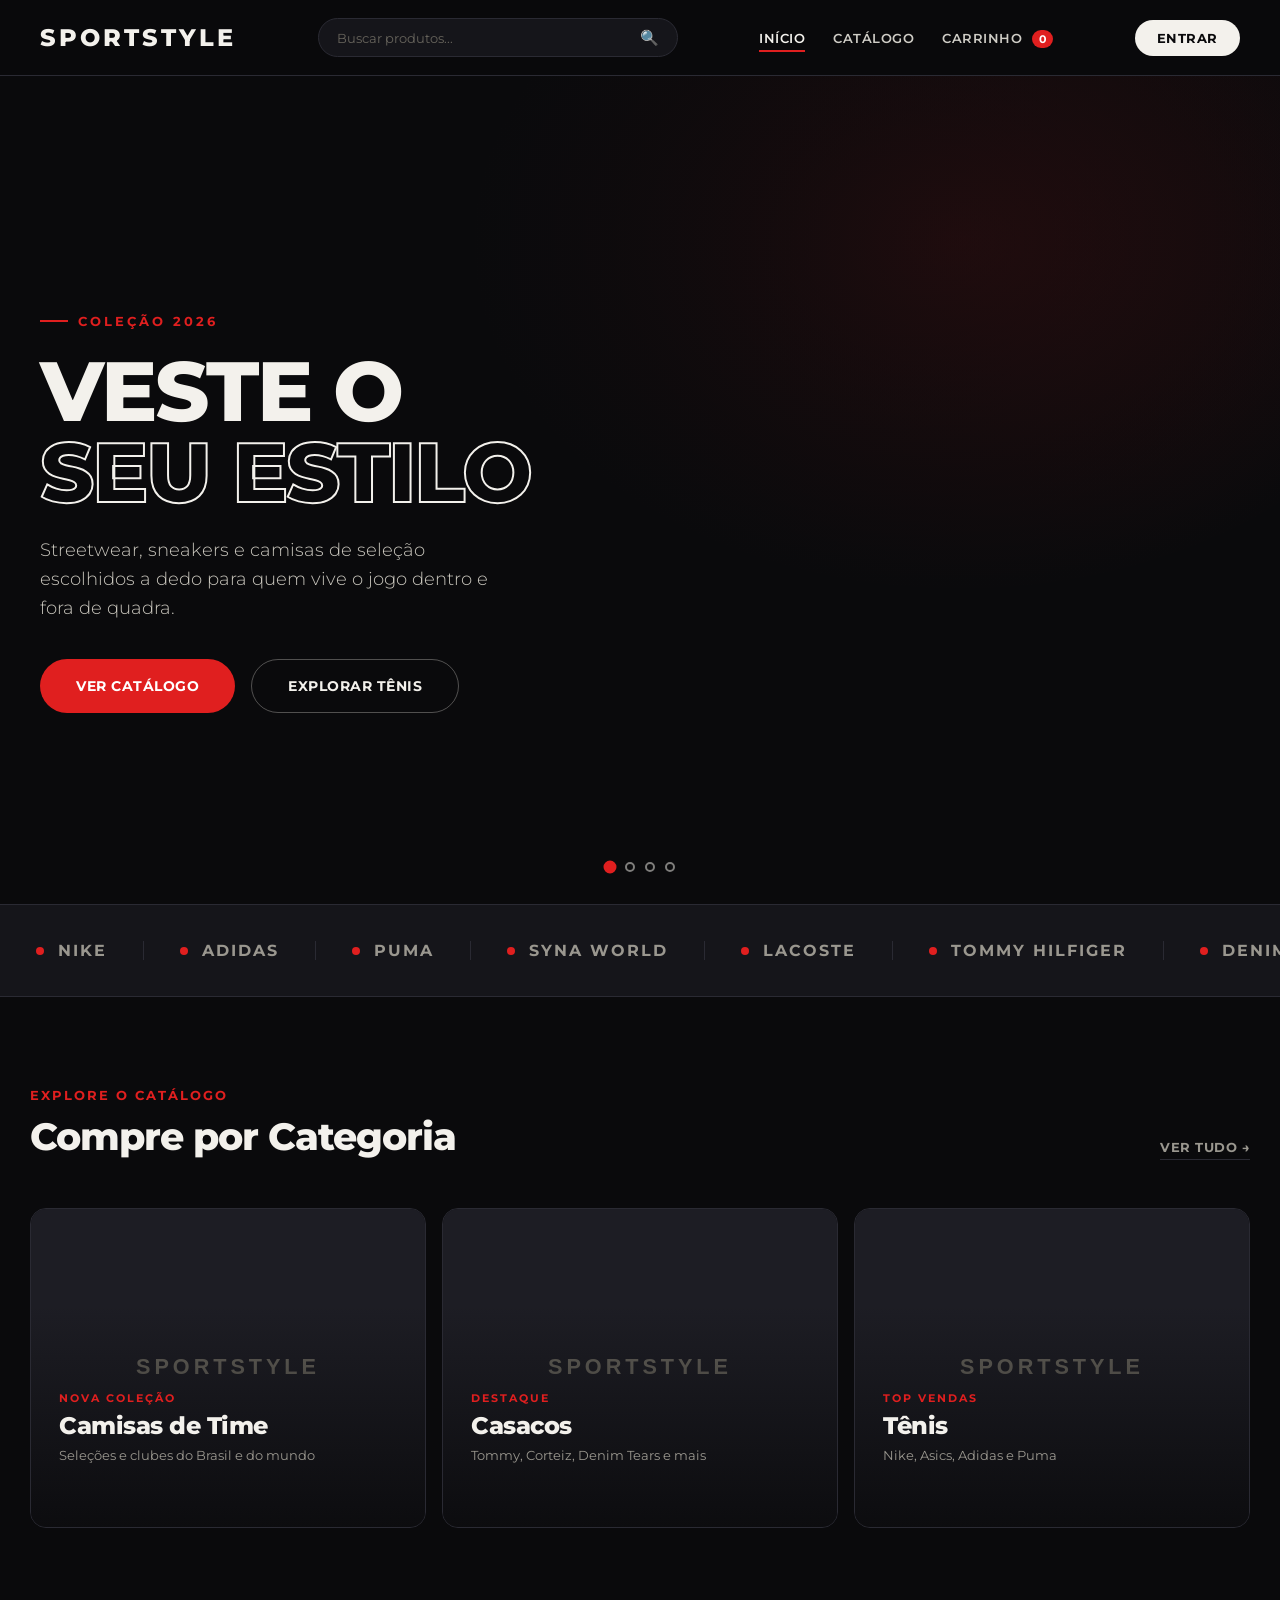
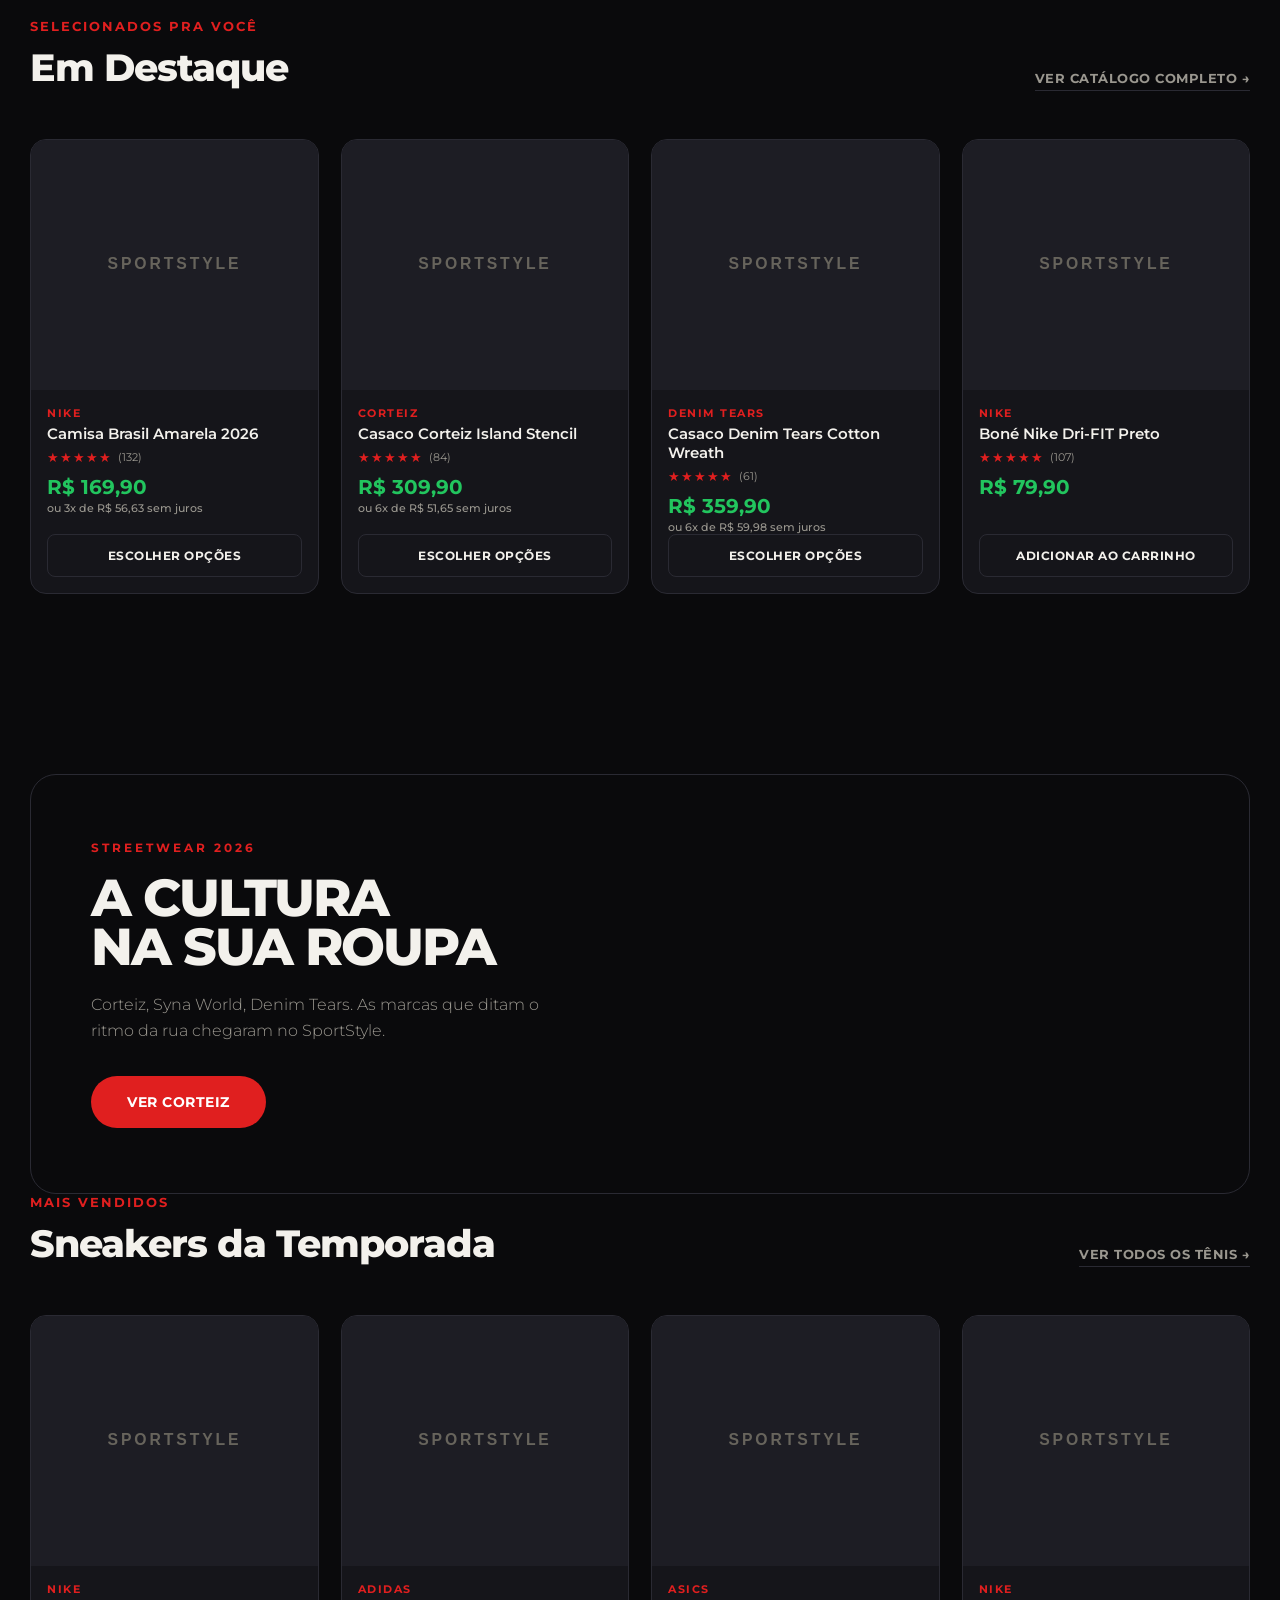
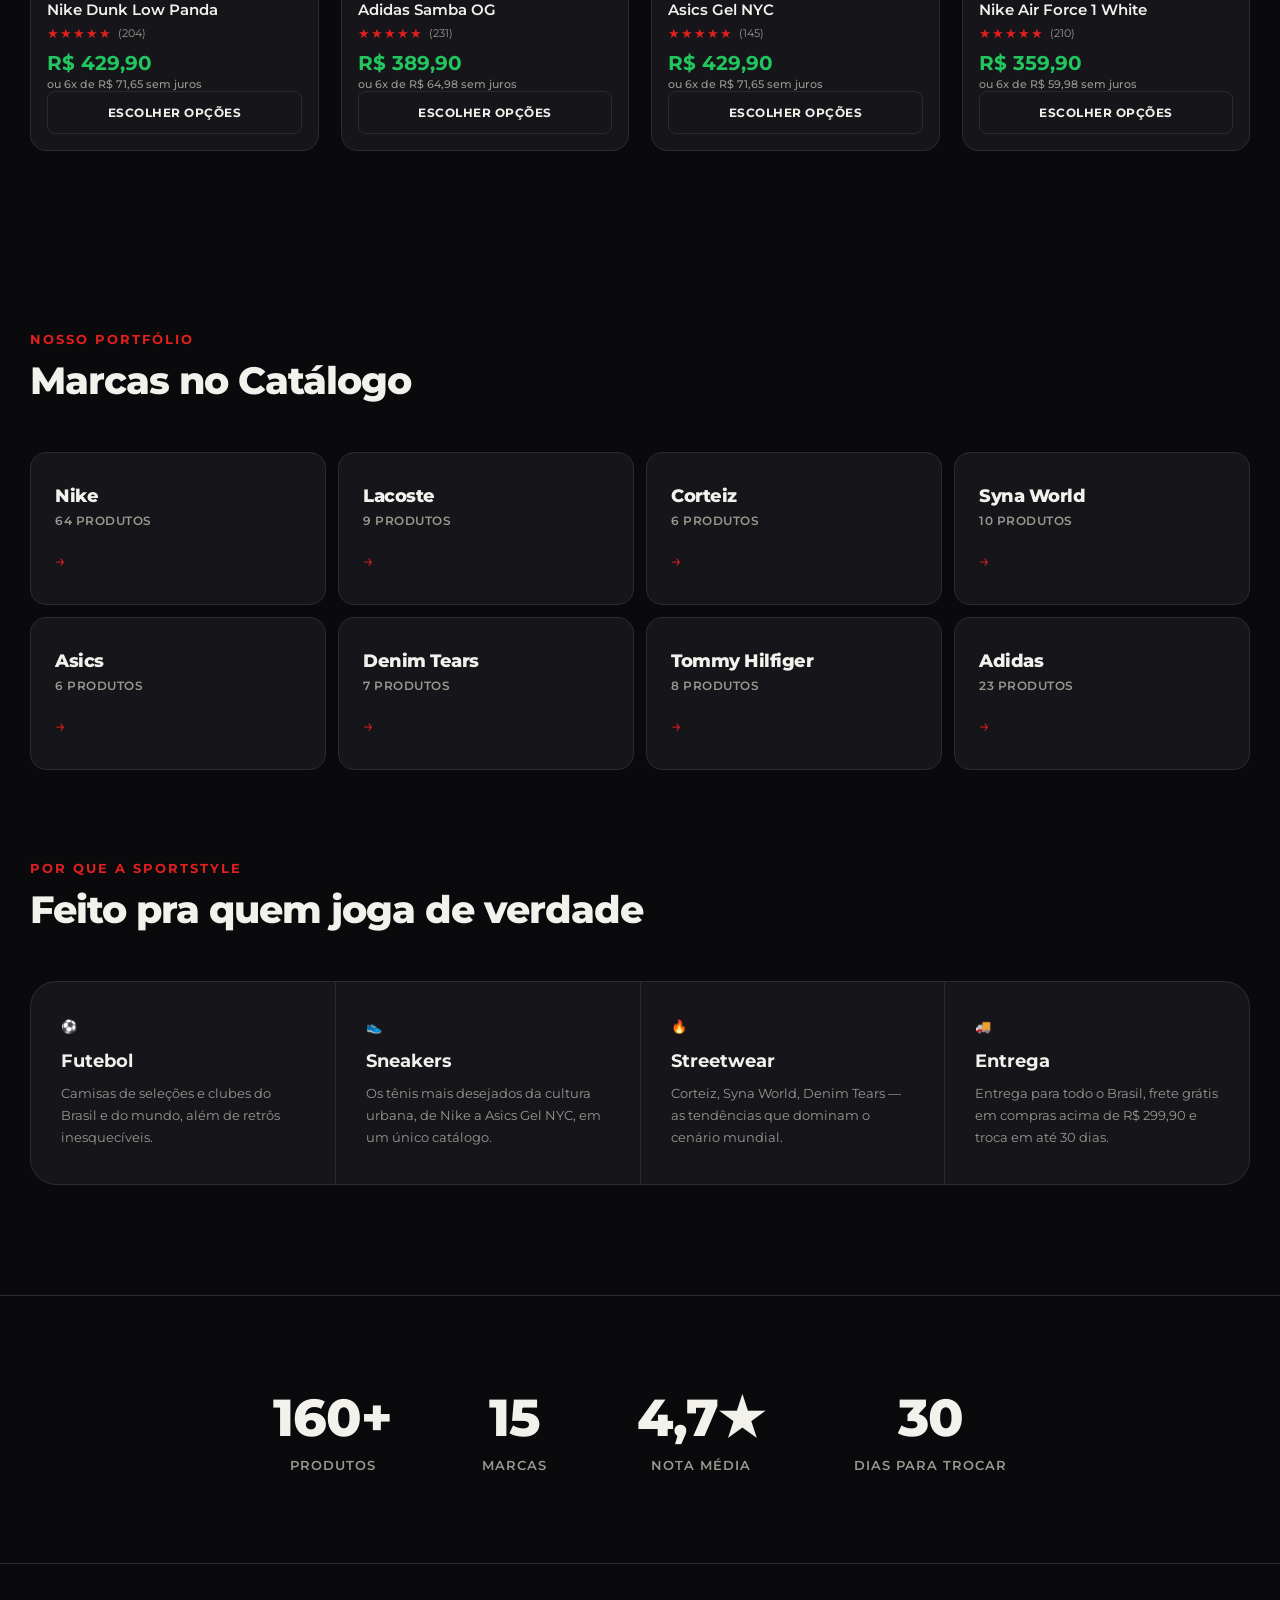
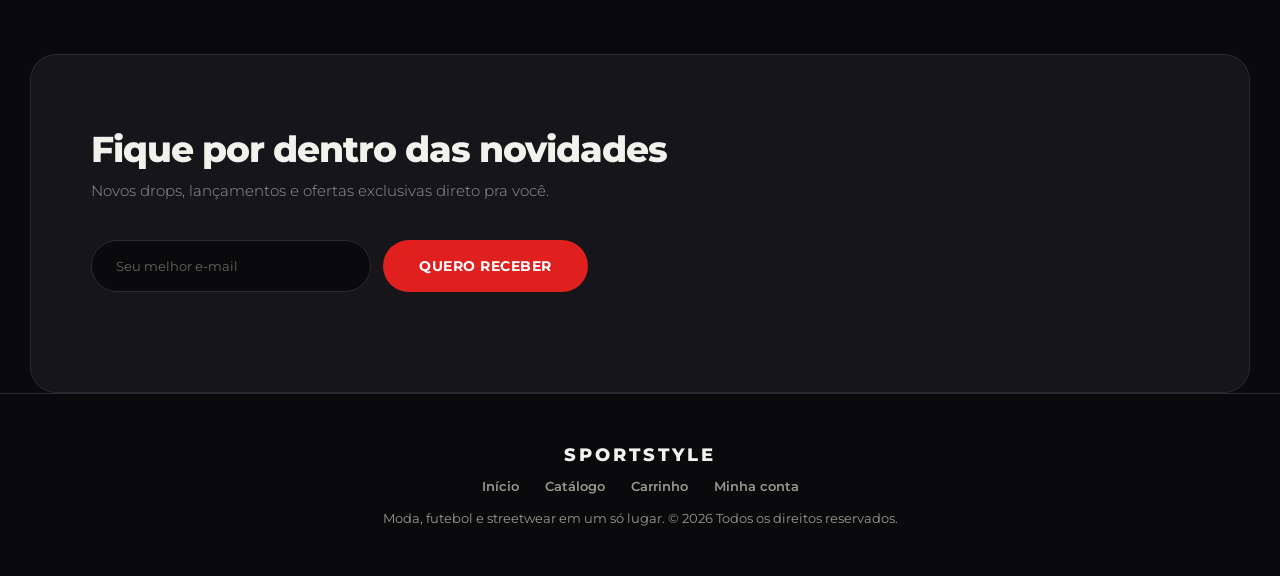
<file: index.html>
<!DOCTYPE html>
<html lang="pt-BR">
<head>
<meta charset="UTF-8">
<meta name="viewport" content="width=device-width, initial-scale=1.0">
<meta name="description" content="SportStyle: streetwear, sneakers e camisas de seleção. Nike, Adidas, Puma, Asics, Corteiz, Denim Tears e mais.">
<meta name="theme-color" content="#0a0a0c">
<title>SportStyle | Streetwear & Sneakers</title>

<link rel="icon" href="data:image/svg+xml,%3Csvg xmlns='http://www.w3.org/2000/svg' viewBox='0 0 100 100'%3E%3Crect width='100' height='100' rx='22' fill='%23e01f1f'/%3E%3Ctext x='50' y='68' font-size='58' font-weight='800' font-family='sans-serif' fill='white' text-anchor='middle'%3ES%3C/text%3E%3C/svg%3E">
<link rel="preconnect" href="https://fonts.googleapis.com">
<link rel="preconnect" href="https://fonts.gstatic.com" crossorigin>
<link href="https://fonts.googleapis.com/css2?family=Montserrat:wght@300;400;500;600;700;800&display=swap" rel="stylesheet">
<link rel="stylesheet" href="css/style.css">
<noscript><style>.reveal{opacity:1;transform:none}</style></noscript>
</head>
<body>

<a href="#conteudo" class="skip-link">Ir para o conteúdo</a>

<header class="header">
  <div class="logo">
    <a href="index.html">SPORTSTYLE</a>
  </div>

  <form class="search-form" id="search-form" role="search">
    <input type="text" id="search-input" placeholder="Buscar produtos..." aria-label="Buscar produtos">
    <button type="submit" aria-label="Buscar">🔍</button>
  </form>

  <nav class="menu" aria-label="Menu principal">
    <a href="index.html">Início</a>
    <a href="masculino.html">Catálogo</a>
    <a href="carrinho.html">
      Carrinho
      <span id="cart-count">0</span>
    </a>
  </nav>

  <div id="user-slot"></div>
</header>

<main id="conteudo">

<!-- ===== HERO SLIDESHOW ===== -->
<section class="hero hero-slideshow" id="hero-slideshow" aria-label="Destaques da coleção">

  <div class="hero-slides" aria-hidden="true">
    <div class="hero-slide active" style="background-image:url('https://acdn-us.mitiendanube.com/stores/001/874/769/products/08c4b529-5181-4045-8401-b03f81c8c08a-7d3a8ea22d4867987e17563263983165-1024-1024.webp')"></div>
    <div class="hero-slide" style="background-image:url('https://acdn-us.mitiendanube.com/stores/003/134/751/products/0762c762531bfcef590e5d479aee487f-5be7212b589fa9376317817256005052-480-0.webp')"></div>
    <div class="hero-slide" style="background-image:url('https://acdn-us.mitiendanube.com/stores/003/134/751/products/75345320fb84fb3a040cb1fa9562153a-dad0a5aafd77c2639217770868831940-1024-1024.webp')"></div>
    <div class="hero-slide" style="background-image:url('https://acdn-us.mitiendanube.com/stores/003/134/751/products/c71f32e854cbe503a3994e8f0cecfb9c-d670c5bfeb0f8eeb4717710975997852-1024-1024.webp')"></div>
  </div>

  <div class="hero-overlay"></div>

  <div class="hero-inner">
    <div class="hero-text">
      <span class="eyebrow">Coleção 2026</span>
      <h1>VESTE O<br><em>SEU ESTILO</em></h1>
      <p>Streetwear, sneakers e camisas de seleção escolhidos a dedo para quem vive o jogo dentro e fora de quadra.</p>
      <div class="hero-ctas">
        <a href="masculino.html" class="btn">Ver Catálogo</a>
        <a href="masculino.html?categoria=tenis" class="btn btn-ghost">Explorar Tênis</a>
      </div>
    </div>
  </div>

  <div class="hero-dots">
    <button type="button" class="hero-dot active" data-index="0" aria-label="Slide 1"></button>
    <button type="button" class="hero-dot" data-index="1" aria-label="Slide 2"></button>
    <button type="button" class="hero-dot" data-index="2" aria-label="Slide 3"></button>
    <button type="button" class="hero-dot" data-index="3" aria-label="Slide 4"></button>
  </div>

</section>

<!-- ===== ESTEIRA DE MARCAS ===== -->
<section class="marquee-section" aria-label="Marcas disponíveis na loja">
  <div class="marquee-track" id="marquee-track"></div>
</section>

<!-- ===== CATEGORIAS EM DESTAQUE ===== -->
<section class="categorias-home">
  <div class="section-head reveal">
    <div>
      <span class="eyebrow-line">Explore o catálogo</span>
      <h2>Compre por Categoria</h2>
    </div>
    <a href="masculino.html" class="ver-tudo">Ver tudo →</a>
  </div>

  <div class="cats-grid reveal">
    <a href="masculino.html?categoria=camisas-time" class="cat-card">
      <img src="https://acdn-us.mitiendanube.com/stores/003/134/751/products/0762c762531bfcef590e5d479aee487f-5be7212b589fa9376317817256005052-480-0.webp" alt="Camisas" loading="lazy" onerror="imgFallback(this)">
      <div class="cat-overlay">
        <span>Nova Coleção</span>
        <h3>Camisas de Time</h3>
        <p>Seleções e clubes do Brasil e do mundo</p>
        <span class="cat-arrow">Ver camisas →</span>
      </div>
    </a>

    <a href="masculino.html?categoria=casacos" class="cat-card">
      <img src="https://acdn-us.mitiendanube.com/stores/001/874/769/products/08c4b529-5181-4045-8401-b03f81c8c08a-7d3a8ea22d4867987e17563263983165-1024-1024.webp" alt="Casacos" loading="lazy" onerror="imgFallback(this)">
      <div class="cat-overlay">
        <span>Destaque</span>
        <h3>Casacos</h3>
        <p>Tommy, Corteiz, Denim Tears e mais</p>
        <span class="cat-arrow">Ver casacos →</span>
      </div>
    </a>

    <a href="masculino.html?categoria=tenis" class="cat-card">
      <img src="https://acdn-us.mitiendanube.com/stores/003/134/751/products/75345320fb84fb3a040cb1fa9562153a-dad0a5aafd77c2639217770868831940-1024-1024.webp" alt="Tênis" loading="lazy" onerror="imgFallback(this)">
      <div class="cat-overlay">
        <span>Top Vendas</span>
        <h3>Tênis</h3>
        <p>Nike, Asics, Adidas e Puma</p>
        <span class="cat-arrow">Ver tênis →</span>
      </div>
    </a>
  </div>
</section>

<!-- ===== EM DESTAQUE ===== -->
<section class="featured">
  <div class="section-head reveal">
    <div>
      <span class="eyebrow-line">Selecionados pra você</span>
      <h2>Em Destaque</h2>
    </div>
    <a href="masculino.html" class="ver-tudo">Ver catálogo completo →</a>
  </div>

  <div class="products reveal" id="destaques-grid"></div>
</section>

<!-- ===== BANNER EDITORIAL ===== -->
<section class="editorial-banner reveal">
  <div class="editorial-inner">
    <div class="editorial-content">
      <span class="eyebrow-line">Streetwear 2026</span>
      <h2>A CULTURA<br>NA SUA ROUPA</h2>
      <p>Corteiz, Syna World, Denim Tears. As marcas que ditam o ritmo da rua chegaram no SportStyle.</p>
      <a href="masculino.html?marca=Corteiz" class="btn">Ver Corteiz</a>
    </div>
  </div>
</section>

<!-- ===== SNEAKERS ===== -->
<section class="featured featured-sem-topo">
  <div class="section-head reveal">
    <div>
      <span class="eyebrow-line">Mais vendidos</span>
      <h2>Sneakers da Temporada</h2>
    </div>
    <a href="masculino.html?categoria=tenis" class="ver-tudo">Ver todos os tênis →</a>
  </div>

  <div class="products reveal" id="tenis-grid"></div>
</section>

<!-- ===== MARCAS EM DESTAQUE ===== -->
<section class="marcas-home">
  <div class="section-head reveal">
    <div>
      <span class="eyebrow-line">Nosso portfólio</span>
      <h2>Marcas no Catálogo</h2>
    </div>
  </div>

  <div class="marcas-grid reveal" id="marcas-grid"></div>
</section>

<!-- ===== BENEFÍCIOS ===== -->
<section class="beneficios-section">
  <div class="section-head reveal">
    <div>
      <span class="eyebrow-line">Por que a SportStyle</span>
      <h2>Feito pra quem joga de verdade</h2>
    </div>
  </div>

  <div class="beneficios-grid reveal">
    <div class="beneficio-card">
      <span class="num">⚽</span>
      <h3>Futebol</h3>
      <p>Camisas de seleções e clubes do Brasil e do mundo, além de retrôs inesquecíveis.</p>
    </div>
    <div class="beneficio-card">
      <span class="num">👟</span>
      <h3>Sneakers</h3>
      <p>Os tênis mais desejados da cultura urbana, de Nike a Asics Gel NYC, em um único catálogo.</p>
    </div>
    <div class="beneficio-card">
      <span class="num">🔥</span>
      <h3>Streetwear</h3>
      <p>Corteiz, Syna World, Denim Tears — as tendências que dominam o cenário mundial.</p>
    </div>
    <div class="beneficio-card">
      <span class="num">🚚</span>
      <h3>Entrega</h3>
      <p>Entrega para todo o Brasil, frete grátis em compras acima de R$ 299,90 e troca em até 30 dias.</p>
    </div>
  </div>
</section>

<!-- ===== STATS ===== -->
<section class="stats reveal" aria-label="A loja em números">
  <div>
    <h2 id="stat-produtos">150+</h2>
    <p>Produtos</p>
  </div>
  <div>
    <h2 id="stat-marcas">14</h2>
    <p>Marcas</p>
  </div>
  <div>
    <h2 id="stat-nota">4,6★</h2>
    <p>Nota média</p>
  </div>
  <div>
    <h2>30</h2>
    <p>Dias para trocar</p>
  </div>
</section>

<!-- ===== NEWSLETTER ===== -->
<section class="newsletter-section reveal">
  <div class="newsletter-inner">
    <div class="newsletter-text">
      <h2>Fique por dentro das novidades</h2>
      <p>Novos drops, lançamentos e ofertas exclusivas direto pra você.</p>
    </div>
    <div>
      <form class="newsletter-form" id="newsletter-form" novalidate>
        <input type="email" id="newsletter-email" placeholder="Seu melhor e-mail" aria-label="Seu e-mail" required>
        <button class="btn" type="submit">Quero receber</button>
      </form>
      <p class="newsletter-msg" id="newsletter-msg" role="status"></p>
    </div>
  </div>
</section>

</main>

<footer>
  <h3>SPORTSTYLE</h3>
  <p class="footer-links">
    <a href="index.html">Início</a>
    <a href="masculino.html">Catálogo</a>
    <a href="carrinho.html">Carrinho</a>
    <a href="login.html">Minha conta</a>
  </p>
  <p>Moda, futebol e streetwear em um só lugar. © 2026 Todos os direitos reservados.</p>
</footer>

<script src="js/produtos.js"></script>
<script src="js/carrinho.js"></script>
<script src="js/auth.js"></script>
<script src="js/busca.js"></script>
<script src="js/animacoes.js"></script>

<script>
  /* Esteira de marcas */
  const marcasEsteira = getMarcasDisponiveis();
  const marqueeHTML = marcasEsteira.map(marca => `
    <a href="masculino.html?marca=${encodeURIComponent(marca)}" class="marquee-item">
      <span class="dot"></span>${esc(marca)}
    </a>
  `).join("");
  document.getElementById("marquee-track").innerHTML = marqueeHTML + marqueeHTML;

  /* Destaques e sneakers (escolhidos por ID, não por posição na lista) */
  const pegar = (ids) => ids.map(getProdutoPorId).filter(Boolean);
  renderizarProdutos(pegar([1, 53, 70, 113]), "destaques-grid");
  renderizarProdutos(pegar([73, 135, 34, 30]), "tenis-grid");

  /* Grid de marcas */
  const contagem = {};
  todosProdutos.forEach(p => { contagem[p.marca] = (contagem[p.marca] || 0) + 1; });
  const marcasDestaque = ["Nike", "Lacoste", "Corteiz", "Syna World", "Asics", "Denim Tears", "Tommy Hilfiger", "Adidas"];
  const marcasGrid = document.getElementById("marcas-grid");
  if (marcasGrid) {
    marcasGrid.innerHTML = marcasDestaque.map(nome => {
      const qtd = contagem[nome] || 0;
      return `
        <a href="masculino.html?marca=${encodeURIComponent(nome)}" class="marca-card">
          <span class="marca-nome">${esc(nome)}</span>
          <span class="marca-qtd">${qtd} produto${qtd !== 1 ? "s" : ""}</span>
          <span class="marca-seta">→</span>
        </a>`;
    }).join("");
  }

  /* Estatísticas calculadas a partir do catálogo real */
  const totalAvaliacoes = todosProdutos.reduce((s, p) => s + p.avaliacoes, 0);
  const notaMedia = todosProdutos.reduce((s, p) => s + p.rating * p.avaliacoes, 0) / totalAvaliacoes;
  document.getElementById("stat-produtos").textContent = (Math.floor(todosProdutos.length / 10) * 10) + "+";
  document.getElementById("stat-marcas").textContent = Object.keys(contagem).length;
  document.getElementById("stat-nota").textContent = notaMedia.toFixed(1).replace(".", ",") + "★";

  /* Newsletter */
  document.getElementById("newsletter-form").addEventListener("submit", (e) => {
    e.preventDefault();
    const campo = document.getElementById("newsletter-email");
    const msg = document.getElementById("newsletter-msg");
    const email = campo.value.trim().toLowerCase();

    if (!/^[^\s@]+@[^\s@]+\.[^\s@]{2,}$/.test(email)) {
      msg.textContent = "Digite um e-mail válido.";
      msg.className = "newsletter-msg erro";
      return;
    }

    const lista = lerStorage("newsletter", []);
    if (!lista.includes(email)) {
      lista.push(email);
      salvarStorage("newsletter", lista);
    }
    msg.textContent = "Pronto! Você vai receber nossas novidades.";
    msg.className = "newsletter-msg sucesso";
    campo.value = "";
  });
</script>

</body>
</html>
</file>
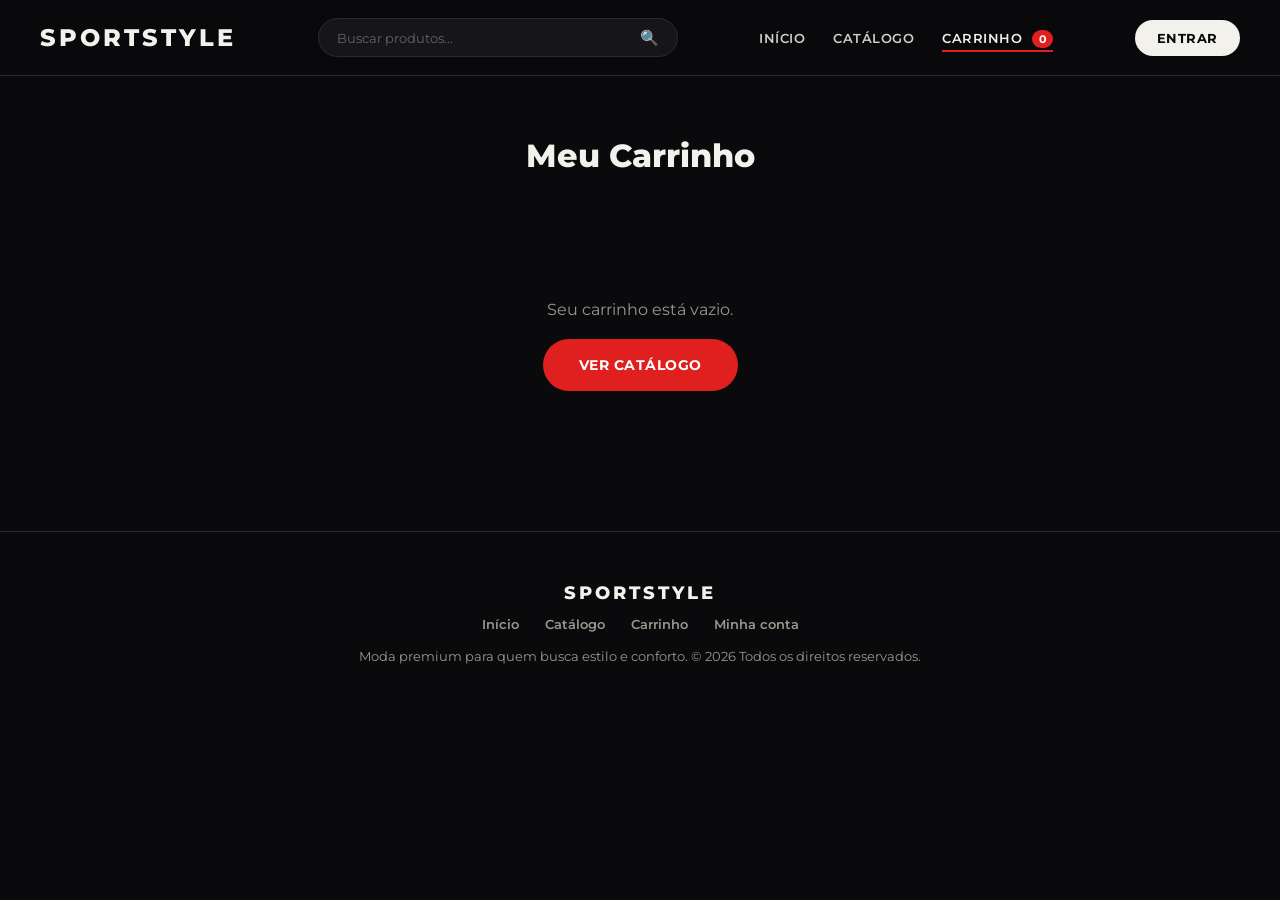
<file: carrinho.html>
<!DOCTYPE html>
<html lang="pt-BR">
<head>
<meta charset="UTF-8">
<meta name="viewport" content="width=device-width, initial-scale=1.0">
<meta name="description" content="Revise os itens do seu carrinho e finalize a compra na SportStyle.">
<meta name="theme-color" content="#0a0a0c">
<title>Carrinho | SportStyle</title>

<link rel="icon" href="data:image/svg+xml,%3Csvg xmlns='http://www.w3.org/2000/svg' viewBox='0 0 100 100'%3E%3Crect width='100' height='100' rx='22' fill='%23e01f1f'/%3E%3Ctext x='50' y='68' font-size='58' font-weight='800' font-family='sans-serif' fill='white' text-anchor='middle'%3ES%3C/text%3E%3C/svg%3E">
<link rel="preconnect" href="https://fonts.googleapis.com">
<link rel="preconnect" href="https://fonts.gstatic.com" crossorigin>
<link href="https://fonts.googleapis.com/css2?family=Montserrat:wght@300;400;500;600;700;800&display=swap" rel="stylesheet">
<link rel="stylesheet" href="css/style.css">
<noscript><style>.reveal{opacity:1;transform:none}</style></noscript>
</head>
<body>

<a href="#conteudo" class="skip-link">Ir para o conteúdo</a>

<header class="header">
  <div class="logo">
    <a href="index.html">SPORTSTYLE</a>
  </div>

  <form class="search-form" id="search-form" role="search">
    <input type="text" id="search-input" placeholder="Buscar produtos..." aria-label="Buscar produtos">
    <button type="submit" aria-label="Buscar">🔍</button>
  </form>

  <nav class="menu" aria-label="Menu principal">
    <a href="index.html">Início</a>
    <a href="masculino.html">Catálogo</a>
    <a href="carrinho.html">
      Carrinho
      <span id="cart-count">0</span>
    </a>
  </nav>

  <div id="user-slot"></div>
</header>

<main class="cart-container" id="conteudo">
  <h1 class="cart-title">Meu Carrinho</h1>

  <div id="lista-carrinho"></div>

  <div class="cupom-box">
    <label for="cupom-input">Cupom de desconto</label>
    <div class="cupom-form">
      <input type="text" id="cupom-input" placeholder="Ex: SPORT10" autocomplete="off">
      <button type="button" onclick="aplicarCupom()">Aplicar</button>
    </div>
    <p class="cupom-msg" id="cupom-msg" role="status"></p>
    <div class="cupom-ativo" id="cupom-ativo"></div>
  </div>

  <div class="cart-summary">
    <div class="summary-linha">
      <span>Subtotal</span>
      <span id="subtotal">R$ 0,00</span>
    </div>

    <div class="summary-linha desconto" id="linha-desconto" style="display:none;">
      <span>Desconto</span>
      <span id="desconto-valor">− R$ 0,00</span>
    </div>

    <div class="summary-linha">
      <span>Frete</span>
      <span id="frete-valor">R$ 0,00</span>
    </div>

    <div class="frete-progresso" aria-hidden="true"><div class="frete-barra" id="frete-barra"></div></div>
    <p class="frete-aviso" id="frete-aviso"></p>

    <div class="cart-total">
      Total: <span id="total">R$ 0,00</span>
    </div>

    <button type="button" class="checkout-btn" onclick="finalizarCompra()">Finalizar Compra</button>
  </div>
</main>

<footer>
  <h3>SPORTSTYLE</h3>
  <p class="footer-links">
    <a href="index.html">Início</a>
    <a href="masculino.html">Catálogo</a>
    <a href="carrinho.html">Carrinho</a>
    <a href="login.html">Minha conta</a>
  </p>
  <p>Moda premium para quem busca estilo e conforto. © 2026 Todos os direitos reservados.</p>
</footer>

<!-- Modal de confirmação de pedido -->
<div class="modal-overlay" id="checkout-modal" role="dialog" aria-modal="true" aria-labelledby="modal-titulo">
  <div class="modal-box">
    <div class="modal-icon">✓</div>
    <h2 id="modal-titulo">Pedido Confirmado!</h2>
    <p>Seu pedido foi recebido com sucesso.</p>
    <p>Número do pedido:</p>
    <p class="pedido-numero" id="numero-pedido">SP000000</p>
    <button type="button" class="btn" onclick="fecharModalCheckout()">Voltar à Loja</button>
  </div>
</div>

<script src="js/produtos.js"></script>
<script src="js/carrinho.js"></script>
<script src="js/auth.js"></script>
<script src="js/busca.js"></script>
<script src="js/animacoes.js"></script>

<script>
  carregarCarrinho();
</script>

</body>
</html>
</file>
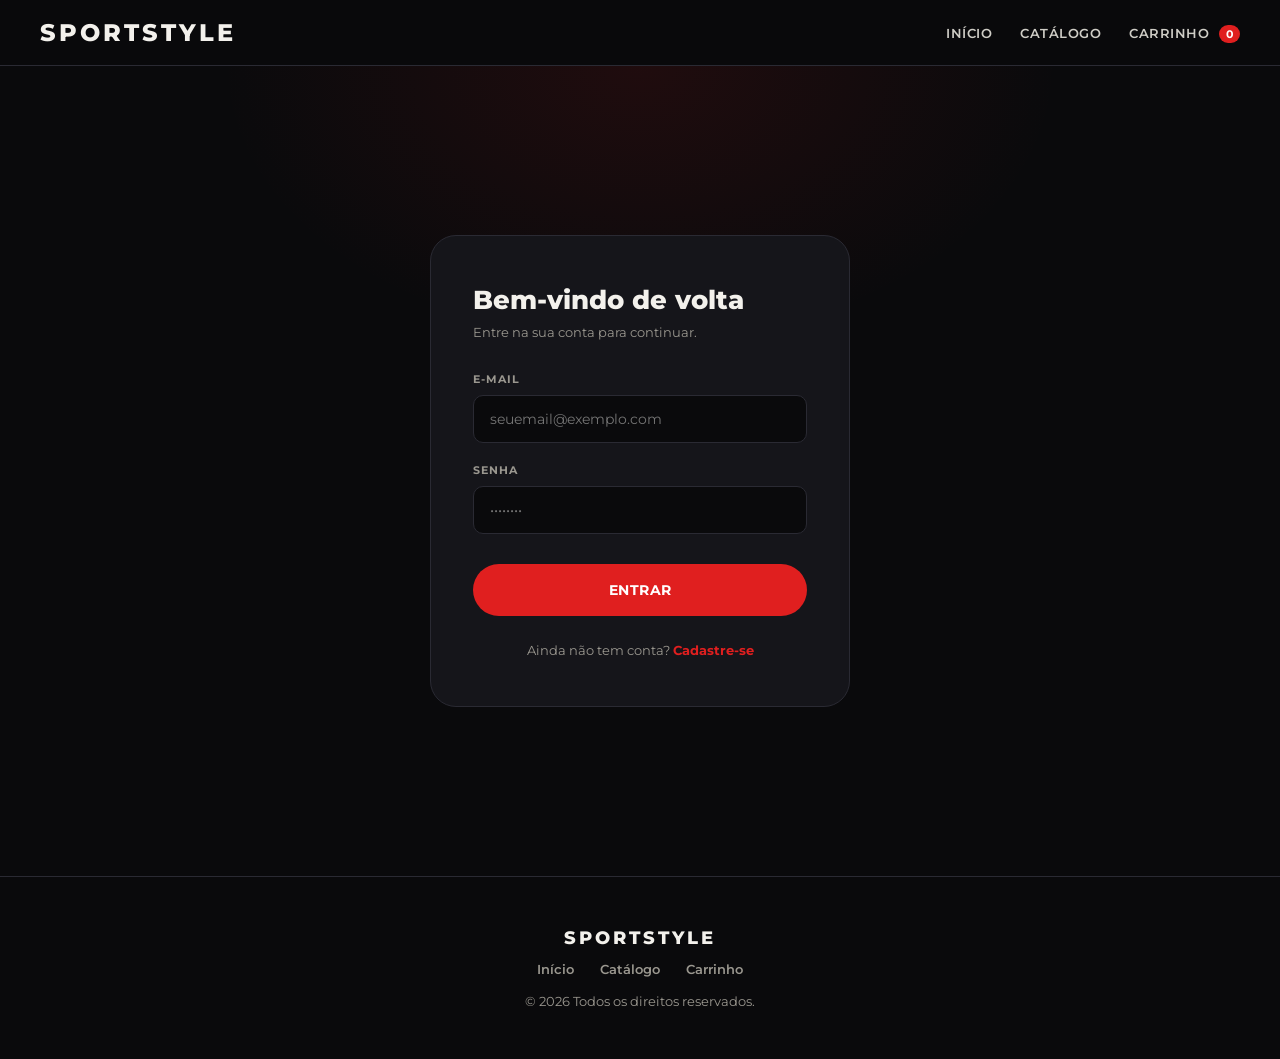
<file: login.html>
<!DOCTYPE html>
<html lang="pt-BR">
<head>
<meta charset="UTF-8">
<meta name="viewport" content="width=device-width, initial-scale=1.0">
<meta name="description" content="Entre ou crie sua conta na SportStyle.">
<meta name="theme-color" content="#0a0a0c">
<title>Entrar | SportStyle</title>

<link rel="icon" href="data:image/svg+xml,%3Csvg xmlns='http://www.w3.org/2000/svg' viewBox='0 0 100 100'%3E%3Crect width='100' height='100' rx='22' fill='%23e01f1f'/%3E%3Ctext x='50' y='68' font-size='58' font-weight='800' font-family='sans-serif' fill='white' text-anchor='middle'%3ES%3C/text%3E%3C/svg%3E">
<link rel="preconnect" href="https://fonts.googleapis.com">
<link rel="preconnect" href="https://fonts.gstatic.com" crossorigin>
<link href="https://fonts.googleapis.com/css2?family=Montserrat:wght@300;400;500;600;700;800&display=swap" rel="stylesheet">
<link rel="stylesheet" href="css/style.css">
</head>
<body>

<a href="#conteudo" class="skip-link">Ir para o conteúdo</a>

<header class="header">
  <div class="logo">
    <a href="index.html">SPORTSTYLE</a>
  </div>

  <nav class="menu" aria-label="Menu principal">
    <a href="index.html">Início</a>
    <a href="masculino.html">Catálogo</a>
    <a href="carrinho.html">
      Carrinho
      <span id="cart-count">0</span>
    </a>
  </nav>
</header>

<main class="auth-page" id="conteudo">

  <!-- FORMULÁRIO DE LOGIN -->
  <div class="auth-box" id="box-login">
    <h1>Bem-vindo de volta</h1>
    <p class="auth-subtitle">Entre na sua conta para continuar.</p>

    <p class="auth-erro" id="erro-login" role="alert"></p>

    <form id="form-login">
      <div class="auth-field">
        <label for="login-email">E-mail</label>
        <input type="email" id="login-email" required placeholder="seuemail@exemplo.com" autocomplete="email">
      </div>

      <div class="auth-field">
        <label for="login-senha">Senha</label>
        <input type="password" id="login-senha" required placeholder="••••••••" autocomplete="current-password">
      </div>

      <button type="submit" class="btn auth-submit">Entrar</button>
    </form>

    <p class="auth-switch">
      Ainda não tem conta? <a href="#" id="ir-cadastro">Cadastre-se</a>
    </p>
  </div>

  <!-- FORMULÁRIO DE CADASTRO -->
  <div class="auth-box" id="box-cadastro" style="display:none;">
    <h1>Criar conta</h1>
    <p class="auth-subtitle">Cadastre-se para comprar mais rápido.</p>

    <p class="auth-erro" id="erro-cadastro" role="alert"></p>

    <form id="form-cadastro">
      <div class="auth-field">
        <label for="cad-nome">Nome completo</label>
        <input type="text" id="cad-nome" required placeholder="Seu nome" autocomplete="name">
      </div>

      <div class="auth-field">
        <label for="cad-email">E-mail</label>
        <input type="email" id="cad-email" required placeholder="seuemail@exemplo.com" autocomplete="email">
      </div>

      <div class="auth-field">
        <label for="cad-senha">Senha</label>
        <input type="password" id="cad-senha" required placeholder="Mínimo 6 caracteres" minlength="6" autocomplete="new-password">
      </div>

      <div class="auth-field">
        <label for="cad-senha2">Confirmar senha</label>
        <input type="password" id="cad-senha2" required placeholder="Repita a senha" minlength="6" autocomplete="new-password">
      </div>

      <button type="submit" class="btn auth-submit">Criar conta</button>
    </form>

    <p class="auth-switch">
      Já tem conta? <a href="#" id="ir-login">Entrar</a>
    </p>
  </div>

</main>

<footer>
  <h3>SPORTSTYLE</h3>
  <p class="footer-links">
    <a href="index.html">Início</a>
    <a href="masculino.html">Catálogo</a>
    <a href="carrinho.html">Carrinho</a>
  </p>
  <p>© 2026 Todos os direitos reservados.</p>
</footer>

<script src="js/produtos.js"></script>
<script src="js/carrinho.js"></script>
<script src="js/auth.js"></script>
<script src="js/animacoes.js"></script>

<script>
  /* Quem já está logado não precisa desta página */
  if (getUsuarioLogado()) {
    window.location.replace(getDestinoPosLogin());
  }

  const boxLogin = document.getElementById("box-login");
  const boxCadastro = document.getElementById("box-cadastro");

  function mostrarErro(id, mensagem) {
    const el = document.getElementById(id);
    el.textContent = mensagem;
    el.classList.add("show");
  }

  function limparErros() {
    document.querySelectorAll(".auth-erro").forEach(el => el.classList.remove("show"));
  }

  document.getElementById("ir-cadastro").addEventListener("click", (e) => {
    e.preventDefault();
    limparErros();
    boxLogin.style.display = "none";
    boxCadastro.style.display = "block";
    document.getElementById("cad-nome").focus();
  });

  document.getElementById("ir-login").addEventListener("click", (e) => {
    e.preventDefault();
    limparErros();
    boxCadastro.style.display = "none";
    boxLogin.style.display = "block";
    document.getElementById("login-email").focus();
  });

  document.getElementById("form-login").addEventListener("submit", async (e) => {
    e.preventDefault();
    limparErros();
    const email = document.getElementById("login-email").value;
    const senha = document.getElementById("login-senha").value;

    const resultado = await loginUsuario(email, senha);

    if (resultado.sucesso) {
      window.location.href = getDestinoPosLogin();
    } else {
      mostrarErro("erro-login", resultado.mensagem);
    }
  });

  document.getElementById("form-cadastro").addEventListener("submit", async (e) => {
    e.preventDefault();
    limparErros();
    const nome = document.getElementById("cad-nome").value;
    const email = document.getElementById("cad-email").value;
    const senha = document.getElementById("cad-senha").value;
    const senha2 = document.getElementById("cad-senha2").value;

    if (senha !== senha2) {
      mostrarErro("erro-cadastro", "As senhas não coincidem.");
      return;
    }

    const resultado = await cadastrarUsuario(nome, email, senha);

    if (resultado.sucesso) {
      window.location.href = getDestinoPosLogin();
    } else {
      mostrarErro("erro-cadastro", resultado.mensagem);
    }
  });
</script>

</body>
</html>
</file>
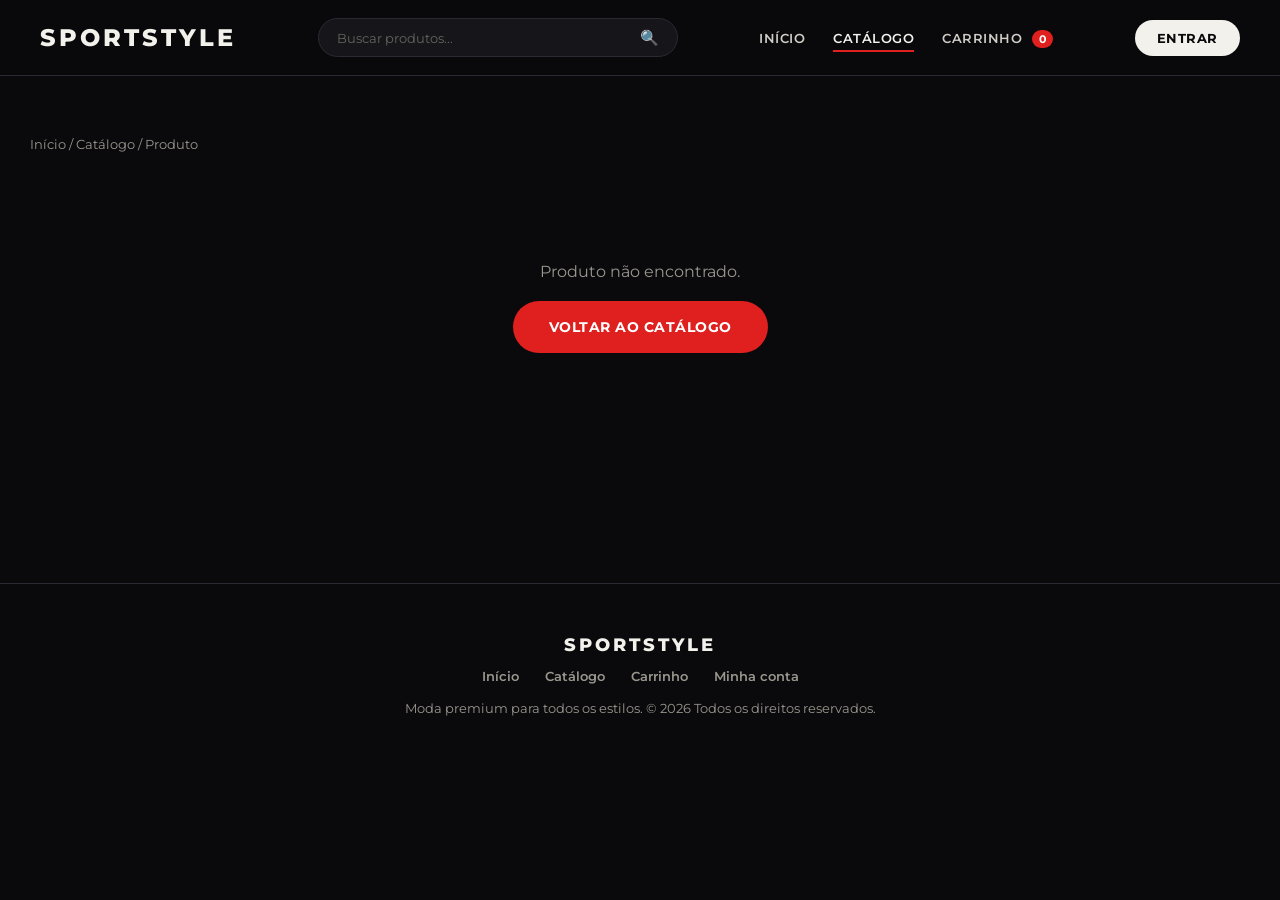
<file: produto.html>
<!DOCTYPE html>
<html lang="pt-BR">
<head>
<meta charset="UTF-8">
<meta name="viewport" content="width=device-width, initial-scale=1.0">
<meta name="description" content="Detalhes do produto na SportStyle.">
<meta name="theme-color" content="#0a0a0c">
<title>Produto | SportStyle</title>

<link rel="icon" href="data:image/svg+xml,%3Csvg xmlns='http://www.w3.org/2000/svg' viewBox='0 0 100 100'%3E%3Crect width='100' height='100' rx='22' fill='%23e01f1f'/%3E%3Ctext x='50' y='68' font-size='58' font-weight='800' font-family='sans-serif' fill='white' text-anchor='middle'%3ES%3C/text%3E%3C/svg%3E">
<link rel="preconnect" href="https://fonts.googleapis.com">
<link rel="preconnect" href="https://fonts.gstatic.com" crossorigin>
<link href="https://fonts.googleapis.com/css2?family=Montserrat:wght@300;400;500;600;700;800&display=swap" rel="stylesheet">
<link rel="stylesheet" href="css/style.css">
<noscript><style>.reveal{opacity:1;transform:none}</style></noscript>
</head>
<body>

<a href="#conteudo" class="skip-link">Ir para o conteúdo</a>

<header class="header">
  <div class="logo">
    <a href="index.html">SPORTSTYLE</a>
  </div>

  <form class="search-form" id="search-form" role="search">
    <input type="text" id="search-input" placeholder="Buscar produtos..." aria-label="Buscar produtos">
    <button type="submit" aria-label="Buscar">🔍</button>
  </form>

  <nav class="menu" aria-label="Menu principal">
    <a href="index.html">Início</a>
    <a href="masculino.html">Catálogo</a>
    <a href="carrinho.html">
      Carrinho
      <span id="cart-count">0</span>
    </a>
  </nav>

  <div id="user-slot"></div>
</header>

<main class="produto-page" id="conteudo">
  <p class="breadcrumb" id="breadcrumb">
    <a href="index.html">Início</a> / <a href="masculino.html">Catálogo</a> / Produto
  </p>

  <div id="produto-detalhe"></div>

  <h2 class="relacionados-titulo">Você também pode gostar</h2>
  <div id="produtos-relacionados" class="product-grid"></div>
</main>

<footer>
  <h3>SPORTSTYLE</h3>
  <p class="footer-links">
    <a href="index.html">Início</a>
    <a href="masculino.html">Catálogo</a>
    <a href="carrinho.html">Carrinho</a>
    <a href="login.html">Minha conta</a>
  </p>
  <p>Moda premium para todos os estilos. © 2026 Todos os direitos reservados.</p>
</footer>

<script src="js/produtos.js"></script>
<script src="js/carrinho.js"></script>
<script src="js/auth.js"></script>
<script src="js/busca.js"></script>
<script src="js/produto.js"></script>
<script src="js/animacoes.js"></script>

</body>
</html>
</file>
<file: css/style.css>
/* =========================================================
   SPORTSTYLE — STYLESHEET v3
   Direção: premium escuro, tipo "quadra à noite sob holofote".
   Preto-grafite + branco-osso + um único acento quente (chama/quadra),
   verde reservado só para preço e disponibilidade.
   ========================================================= */

:root{
  --preto:        #0a0a0c;
  --grafite:      #15151a;
  --grafite-2:    #1d1d24;
  --linha:        #2a2a33;
  --branco:       #f3f1ec;
  --cinza-texto:  #9a978f;
  --acento:       #e01f1f;   /* vermelho: holofote, CTA primário */
  --acento-escuro:#c01010;
  --verde:        #22c55e;   /* só preço / sucesso */
  --verde-escuro: #16a34a;
  --vermelho:     #ef4444;
  --radius-sm:    10px;
  --radius:       16px;
  --radius-lg:    26px;
  --shadow:       0 20px 50px rgba(0,0,0,.35);
  --ease:         cubic-bezier(.16,.84,.44,1);
}

*{
    margin:0;
    padding:0;
    box-sizing:border-box;
    font-family:'Montserrat',sans-serif;
}

html{
  scroll-behavior:smooth;
}

@media (prefers-reduced-motion: reduce){
  html{ scroll-behavior:auto; }
  *{ animation-duration:.001ms !important; animation-iteration-count:1 !important; transition-duration:.001ms !important; }
}

body{
    background:var(--preto);
    color:var(--branco);
    overflow-x:hidden;
}

a{
  color:inherit;
}

:focus-visible{
  outline:2px solid var(--acento);
  outline-offset:3px;
}

/* =========================================================
   REVEAL AO SCROLL
   ========================================================= */

.reveal{
  opacity:0;
  transform:translateY(28px);
  transition:opacity .8s var(--ease), transform .8s var(--ease);
}

.reveal.in{
  opacity:1;
  transform:translateY(0);
}

/* =========================================================
   HEADER
   ========================================================= */

.header{
    background:rgba(10,10,12,.85);
    backdrop-filter:blur(14px);
    -webkit-backdrop-filter:blur(14px);
    border-bottom:1px solid var(--linha);
    padding:18px 40px;

    display:flex;
    justify-content:space-between;
    align-items:center;
    gap:25px;

    position:sticky;
    top:0;
    z-index:1000;
}

.logo a{
    color:var(--branco);
    text-decoration:none;
    font-size:24px;
    font-weight:800;
    letter-spacing:3px;
    white-space:nowrap;
}

.menu{
    display:flex;
    align-items:center;
    gap:28px;
    flex-wrap:wrap;
}

.menu a{
    color:#cfcdc6;
    text-decoration:none;
    font-weight:600;
    font-size:13px;
    letter-spacing:.5px;
    text-transform:uppercase;
    transition:.25s;
    position:relative;
}

.menu a::after{
  content:"";
  position:absolute;
  left:0;
  bottom:-6px;
  width:0;
  height:2px;
  background:var(--acento);
  transition:width .25s var(--ease);
}

.menu a:hover{
    color:var(--branco);
}

.menu a:hover::after{
  width:100%;
}

#cart-count{
    background:var(--acento);
    color:white;
    padding:2px 7px;
    border-radius:50px;
    font-size:11px;
    margin-left:5px;
    font-weight:700;
}

.search-form{
  display:flex;
  align-items:center;
  background:var(--grafite);
  border:1px solid var(--linha);
  border-radius:50px;
  padding:9px 18px;
  flex:1;
  max-width:360px;
  min-width:160px;
  transition:.25s;
}

.search-form:hover,
.search-form:focus-within{
  border-color:var(--acento);
}

.search-form input{
  background:transparent;
  border:none;
  outline:none;
  color:var(--branco);
  width:100%;
  font-size:13px;
  font-family:'Montserrat',sans-serif;
}

.search-form input::placeholder{
  color:#67645c;
}

.search-form button{
  background:none;
  border:none;
  cursor:pointer;
  color:var(--cinza-texto);
  font-size:15px;
  display:flex;
  align-items:center;
}

.search-form button:hover{
  color:var(--acento);
}

.login-link{
  color:var(--preto);
  background:var(--branco);
  text-decoration:none;
  font-weight:700;
  font-size:13px;
  letter-spacing:.5px;
  text-transform:uppercase;
  padding:10px 22px;
  border-radius:50px;
  transition:.25s;
  white-space:nowrap;
}

.login-link:hover{
  background:var(--acento);
  color:white;
}

.user-menu{
  position:relative;
}

.user-btn{
  display:flex;
  align-items:center;
  gap:9px;
  background:var(--grafite);
  border:1px solid var(--linha);
  color:var(--branco);
  padding:6px 16px 6px 6px;
  border-radius:50px;
  cursor:pointer;
  font-family:'Montserrat',sans-serif;
  font-weight:600;
  font-size:13px;
  transition:.25s;
}

.user-btn:hover{
  border-color:var(--acento);
}

.user-avatar{
  width:26px;
  height:26px;
  background:var(--acento);
  border-radius:50%;
  display:flex;
  align-items:center;
  justify-content:center;
  font-weight:700;
  font-size:12px;
  color:white;
}

.user-dropdown{
  position:absolute;
  top:calc(100% + 12px);
  right:0;
  background:var(--grafite-2);
  border:1px solid var(--linha);
  border-radius:12px;
  box-shadow:var(--shadow);
  min-width:140px;
  overflow:hidden;
  display:none;
}

.user-dropdown.open{
  display:block;
}

.user-dropdown a{
  display:block;
  padding:13px 18px;
  color:var(--branco);
  text-decoration:none;
  font-weight:600;
  font-size:13px;
  transition:.2s;
}

.user-dropdown a:hover{
  background:var(--linha);
  color:var(--acento);
}

/* =========================================================
   HERO — cinematográfico, tela cheia
   ========================================================= */

/* =========================================================
   HERO SLIDESHOW
   ========================================================= */

.hero{
  min-height:92vh;
  display:flex;
  align-items:center;
  position:relative;
  overflow:hidden;
  padding:120px 40px 80px;
}

/* Slides de fundo */
.hero-slides{
  position:absolute;
  inset:0;
  z-index:0;
}

.hero-slide{
  position:absolute;
  inset:0;
  background-size:cover;
  background-position:center 40%;
  opacity:0;
  transition:opacity 1.2s var(--ease);
}

.hero-slide.active{
  opacity:1;
}

/* Overlay escuro gradiente */
.hero-overlay{
  position:absolute;
  inset:0;
  z-index:1;
  background:
    linear-gradient(100deg, rgba(10,10,12,.92) 0%, rgba(10,10,12,.7) 50%, rgba(10,10,12,.3) 100%),
    radial-gradient(ellipse 700px 500px at 75% 20%, rgba(224,31,31,.22), transparent 70%);
  pointer-events:none;
}

.hero-inner{
  max-width:1300px;
  margin:0 auto;
  width:100%;
  position:relative;
  z-index:2;
}

.hero-text{
  max-width:680px;
}

.hero-text .eyebrow{
  display:inline-flex;
  align-items:center;
  gap:10px;
  color:var(--acento);
  letter-spacing:3px;
  font-size:13px;
  font-weight:700;
  text-transform:uppercase;
  margin-bottom:22px;
}

.hero-text .eyebrow::before{
  content:"";
  width:28px;
  height:2px;
  background:var(--acento);
}

.hero-text h1{
  color:var(--branco);
  font-size:84px;
  line-height:.96;
  font-weight:800;
  letter-spacing:-2px;
  margin-bottom:24px;
}

.hero-text h1 em{
  font-style:normal;
  color:transparent;
  -webkit-text-stroke:2px var(--branco);
}

.hero-text p{
  color:#c9c6bd;
  font-size:18px;
  font-weight:300;
  max-width:480px;
  margin-bottom:36px;
  line-height:1.6;
}

.hero-ctas{
  display:flex;
  gap:16px;
  flex-wrap:wrap;
}

/* Bolinhas de navegação */
.hero-dots{
  position:absolute;
  bottom:32px;
  left:50%;
  transform:translateX(-50%);
  z-index:3;
  display:flex;
  gap:10px;
}

.hero-dot{
  width:10px;
  height:10px;
  border-radius:50%;
  border:2px solid rgba(243,241,236,.5);
  background:transparent;
  cursor:pointer;
  padding:0;
  transition:.3s var(--ease);
}

.hero-dot.active{
  background:var(--acento);
  border-color:var(--acento);
  transform:scale(1.3);
}



.btn{
    display:inline-flex;
    align-items:center;
    gap:10px;
    background:var(--acento);
    color:white;
    padding:17px 36px;
    border-radius:50px;
    text-decoration:none;
    font-weight:700;
    font-size:14px;
    letter-spacing:.5px;
    text-transform:uppercase;
    border:none;
    cursor:pointer;
    transition:.3s var(--ease);
}

.btn:hover{
    transform:translateY(-3px);
    background:var(--acento-escuro);
    box-shadow:0 12px 30px rgba(224,31,31,.35);
}

.btn-ghost{
  background:transparent;
  border:1.5px solid rgba(243,241,236,.3);
  color:var(--branco);
}

.btn-ghost:hover{
  background:rgba(243,241,236,.08);
  border-color:var(--branco);
  box-shadow:none;
}

@media(max-width:900px){
  .hero-text h1{
      font-size:54px;
  }
}

@media(max-width:600px){
  .hero{
    padding:100px 22px 80px;
    min-height:80vh;
  }
  .hero-text h1{
      font-size:40px;
  }
  .hero-text p{
      font-size:15px;
  }
  .hero-dots{
    bottom:24px;
  }
}

/* =========================================================
   ESTEIRA DE MARCAS — elemento-assinatura
   ========================================================= */

.marquee-section{
  background:var(--grafite);
  border-top:1px solid var(--linha);
  border-bottom:1px solid var(--linha);
  padding:36px 0;
  overflow:hidden;
}

.marquee-track{
  display:flex;
  width:max-content;
  animation:marquee-scroll 32s linear infinite;
}

.marquee-track:hover{
  animation-play-state:paused;
}

@keyframes marquee-scroll{
  from{ transform:translateX(0); }
  to{ transform:translateX(-50%); }
}

.marquee-item{
  display:flex;
  align-items:center;
  gap:14px;
  padding:0 36px;
  text-decoration:none;
  color:var(--cinza-texto);
  font-size:16px;
  font-weight:700;
  letter-spacing:2px;
  text-transform:uppercase;
  white-space:nowrap;
  transition:.3s;
  border-right:1px solid var(--linha);
}

.marquee-item:hover{
  color:var(--branco);
}

.marquee-item .dot{
  width:8px;
  height:8px;
  border-radius:50%;
  background:var(--acento);
  flex-shrink:0;
}

/* =========================================================
   SEÇÕES GERAIS
   ========================================================= */

.section-pad{
  max-width:1400px;
  margin:auto;
  padding:110px 30px;
}

.categories,
.featured,
.products-page{
    max-width:1400px;
    margin:auto;
    padding:90px 30px;
}

.section-head{
  display:flex;
  justify-content:space-between;
  align-items:flex-end;
  flex-wrap:wrap;
  gap:20px;
  margin-bottom:48px;
}

.section-head .eyebrow-line{
  color:var(--acento);
  font-size:13px;
  font-weight:700;
  letter-spacing:2px;
  text-transform:uppercase;
  margin-bottom:10px;
  display:block;
}

.section-head h2{
  font-size:38px;
  font-weight:800;
  letter-spacing:-1px;
}

.section-head .ver-tudo{
  color:var(--cinza-texto);
  text-decoration:none;
  font-size:13px;
  font-weight:700;
  letter-spacing:.5px;
  text-transform:uppercase;
  border-bottom:1px solid var(--linha);
  padding-bottom:4px;
  transition:.25s;
  white-space:nowrap;
}

.section-head .ver-tudo:hover{
  color:var(--acento);
  border-color:var(--acento);
}

.products-page h1{
    text-align:center;
    font-size:36px;
}

.section-label{
  text-align:center;
  color:var(--cinza-texto);
  margin-top:-30px;
  margin-bottom:40px;
  font-size:15px;
}

/* =========================================================
   GRID DE PRODUTOS
   ========================================================= */

.product-grid,
.products{
    display:grid;
    grid-template-columns:repeat(4,1fr);
    gap:22px;
}

.product-card{
    background:var(--grafite);
    border:1px solid var(--linha);
    border-radius:var(--radius);
    overflow:hidden;
    transition:.35s var(--ease);
    display:flex;
    flex-direction:column;
}

.product-card:hover{
    transform:translateY(-8px);
    border-color:var(--acento);
}

.product-link{
  text-decoration:none;
  color:inherit;
  display:block;
}

.product-img-wrap{
  overflow:hidden;
  background:#000;
  position:relative;
}

.product-card img{
    width:100%;
    height:250px;
    object-fit:cover;
    transition:.5s var(--ease);
    display:block;
}

.product-card:hover img{
    transform:scale(1.07);
}

.product-brand{
  display:block;
  padding:16px 16px 0;
  color:var(--acento);
  font-size:11px;
  font-weight:700;
  letter-spacing:1.5px;
  text-transform:uppercase;
}

.product-card h3{
    padding:4px 16px 0;
    font-size:15px;
    font-weight:600;
    color:var(--branco);
}

.product-rating{
  display:flex;
  align-items:center;
  gap:6px;
  padding:0 16px;
  margin-top:6px;
}

.stars{
  color:var(--acento);
  font-size:13px;
  letter-spacing:1px;
}

.rating-count{
  color:var(--cinza-texto);
  font-size:11px;
}

.product-card p{
    padding:10px 16px 0;
    font-size:20px;
    font-weight:700;
    color:var(--verde);
}

.buy-btn{
    width:calc(100% - 32px);
    margin:16px;
    margin-top:auto;
    border:1px solid var(--linha);
    background:transparent;
    color:var(--branco);
    padding:13px;
    border-radius:8px;
    cursor:pointer;
    font-weight:700;
    font-size:12px;
    letter-spacing:.5px;
    text-transform:uppercase;
    font-family:'Montserrat',sans-serif;
    transition:.25s;
}

.buy-btn:hover{
    background:var(--acento);
    border-color:var(--acento);
}

.empty-state{
  grid-column:1/-1;
  text-align:center;
  padding:80px 20px;
  color:var(--cinza-texto);
}

.empty-state .btn{
  margin-top:20px;
}

/* =========================================================
   CATÁLOGO — BANNER E FILTROS
   ========================================================= */

.catalog-banner{
    height:280px;
    border-radius:var(--radius-lg);
    margin-bottom:40px;
    background:
    linear-gradient(120deg, rgba(10,10,12,.65), rgba(224,31,31,.2)),
    url("https://images.unsplash.com/photo-1542291026-7eec264c27ff?w=1600&q=80");
    background-size:cover;
    background-position:center 60%;
    display:flex;
    flex-direction:column;
    justify-content:center;
    align-items:center;
    color:var(--branco);
    text-align:center;
    border:1px solid var(--linha);
}

.catalog-banner h1{
    font-size:44px;
    font-weight:800;
    letter-spacing:-1px;
    margin-bottom:0;
}

.catalog-banner p{
  margin-top:10px;
  color:#d8d5cc;
  font-weight:300;
}

.filtros-bar{
  display:flex;
  flex-wrap:wrap;
  gap:14px;
  align-items:center;
  background:var(--grafite);
  border:1px solid var(--linha);
  padding:20px 24px;
  border-radius:var(--radius);
  margin-bottom:36px;
}

.filtros-bar input,
.filtros-bar select{
  border:1px solid var(--linha);
  border-radius:var(--radius-sm);
  padding:12px 14px;
  font-family:'Montserrat',sans-serif;
  font-size:13px;
  color:var(--branco);
  background:var(--preto);
}

.filtros-bar input{
  flex:1;
  min-width:180px;
}

.filtros-bar select{
  cursor:pointer;
}

.filtros-bar input:focus,
.filtros-bar select:focus{
  outline:1px solid var(--acento);
  border-color:var(--acento);
}

#contador-resultados{
  color:var(--cinza-texto);
  font-size:13px;
  margin-left:auto;
  white-space:nowrap;
}

.categoria-titulo{
    margin:55px 0 22px;
    font-size:24px;
    font-weight:700;
    border-left:3px solid var(--acento);
    padding-left:16px;
}

/* =========================================================
   PÁGINA DE PRODUTO
   ========================================================= */

.produto-page{
  max-width:1300px;
  margin:auto;
  padding:60px 30px;
}

.breadcrumb{
  color:var(--cinza-texto);
  font-size:13px;
  margin-bottom:30px;
}

.breadcrumb a{
  text-decoration:none;
  color:var(--cinza-texto);
}

.breadcrumb a:hover{
  color:var(--acento);
}

#produto-detalhe{
  display:grid;
  grid-template-columns:1fr 1fr;
  gap:70px;
  margin-bottom:90px;
}

.produto-galeria{
  background:var(--grafite);
  border:1px solid var(--linha);
  border-radius:var(--radius-lg);
  padding:30px;
  display:flex;
  align-items:center;
}

.produto-galeria img{
  width:100%;
  border-radius:var(--radius);
}

.produto-categoria-tag{
  color:var(--acento);
  font-weight:700;
  font-size:12px;
  letter-spacing:1.5px;
  text-transform:uppercase;
  margin-bottom:12px;
}

.produto-info h1{
  font-size:36px;
  font-weight:800;
  letter-spacing:-1px;
  margin-bottom:16px;
  line-height:1.15;
}

.produto-rating-grande{
  margin-bottom:20px;
}

.produto-rating-grande .stars{
  font-size:17px;
}

.produto-preco{
  font-size:32px;
  font-weight:800;
  color:var(--verde);
  margin-bottom:22px;
}

.produto-descricao{
  color:var(--cinza-texto);
  font-size:14px;
  line-height:1.8;
  margin-bottom:32px;
}

.produto-opcao{
  margin-bottom:24px;
}

.produto-opcao label{
  display:block;
  font-weight:700;
  font-size:12px;
  letter-spacing:1px;
  text-transform:uppercase;
  margin-bottom:12px;
  color:var(--cinza-texto);
}

.opcoes-pills{
  display:flex;
  flex-wrap:wrap;
  gap:10px;
}

.pill{
  border:1px solid var(--linha);
  background:var(--grafite);
  color:var(--branco);
  padding:10px 20px;
  border-radius:var(--radius-sm);
  cursor:pointer;
  font-family:'Montserrat',sans-serif;
  font-weight:600;
  font-size:13px;
  transition:.2s;
}

.pill:hover{
  border-color:var(--acento);
}

.pill.selected{
  background:var(--acento);
  border-color:var(--acento);
  color:white;
}

.qty-control{
  display:inline-flex;
  align-items:center;
  gap:20px;
  border:1px solid var(--linha);
  background:var(--grafite);
  border-radius:var(--radius-sm);
  padding:10px 20px;
}

.qty-control button{
  background:none;
  border:none;
  font-size:18px;
  cursor:pointer;
  font-weight:700;
  color:var(--branco);
  width:18px;
}

.qty-control span{
  font-weight:700;
  min-width:16px;
  text-align:center;
}

.btn-comprar-produto{
  width:100%;
  margin-bottom:30px;
  justify-content:center;
}

.produto-beneficios{
  display:flex;
  flex-direction:column;
  gap:10px;
  color:var(--cinza-texto);
  font-size:13px;
  border-top:1px solid var(--linha);
  padding-top:22px;
}

.relacionados-titulo{
  font-size:24px;
  font-weight:700;
  margin-bottom:28px;
  border-left:3px solid var(--acento);
  padding-left:16px;
}

@media(max-width:900px){
  #produto-detalhe{
    grid-template-columns:1fr;
    gap:35px;
  }
}

/* =========================================================
   CARRINHO
   ========================================================= */

.cart-container{
    max-width:1000px;
    margin:auto;
    padding:60px 20px;
}

.cart-title{
    text-align:center;
    margin-bottom:45px;
    font-size:32px;
    font-weight:800;
}

.cart-item{
    background:var(--grafite);
    border:1px solid var(--linha);
    padding:20px;
    border-radius:var(--radius);
    margin-bottom:18px;
    display:flex;
    align-items:center;
    gap:18px;
}

.cart-item-img{
  width:80px;
  height:80px;
  object-fit:cover;
  border-radius:var(--radius-sm);
  flex-shrink:0;
  background:#000;
}

.cart-item-info{
  flex:1;
}

.cart-item-info h3{
  font-size:15px;
  font-weight:600;
  margin-bottom:5px;
}

.cart-item-meta{
  color:var(--cinza-texto);
  font-size:12px;
  margin-bottom:8px;
}

.cart-item-price{
  font-weight:700;
  color:var(--verde);
  margin-bottom:10px;
}

.cart-item .qty-control{
  padding:6px 16px;
  gap:16px;
}

.cart-item .qty-control button{
  font-size:15px;
}

.remove-btn{
    border:1px solid var(--linha);
    background:transparent;
    color:var(--vermelho);
    padding:10px 16px;
    border-radius:var(--radius-sm);
    cursor:pointer;
    font-family:'Montserrat',sans-serif;
    font-weight:600;
    font-size:12px;
    flex-shrink:0;
    align-self:flex-start;
    transition:.2s;
}

.remove-btn:hover{
  background:var(--vermelho);
  color:white;
  border-color:var(--vermelho);
}

.cupom-box{
  background:var(--grafite);
  border:1px solid var(--linha);
  border-radius:var(--radius);
  padding:22px;
  margin-top:14px;
}

.cupom-box label{
  font-weight:700;
  font-size:12px;
  letter-spacing:1px;
  text-transform:uppercase;
  display:block;
  margin-bottom:12px;
  color:var(--cinza-texto);
}

.cupom-form{
  display:flex;
  gap:10px;
}

.cupom-form input{
  flex:1;
  border:1px solid var(--linha);
  background:var(--preto);
  color:var(--branco);
  border-radius:var(--radius-sm);
  padding:13px 14px;
  font-family:'Montserrat',sans-serif;
  text-transform:uppercase;
}

.cupom-form input:focus{
  outline:1px solid var(--acento);
}

.cupom-form button{
  background:var(--branco);
  color:var(--preto);
  border:none;
  padding:13px 26px;
  border-radius:var(--radius-sm);
  font-weight:700;
  cursor:pointer;
  font-family:'Montserrat',sans-serif;
  transition:.2s;
}

.cupom-form button:hover{
  background:var(--acento);
  color:white;
}

.cupom-msg{
  font-size:12px;
  margin-top:12px;
}

.cupom-msg.erro{
  color:var(--vermelho);
}

.cupom-msg.sucesso{
  color:var(--verde);
}

.cupom-ativo{
  display:none;
  align-items:center;
  justify-content:space-between;
  background:rgba(34,197,94,.1);
  border:1px solid var(--verde);
  border-radius:var(--radius-sm);
  padding:13px 16px;
  margin-top:14px;
  font-size:12px;
}

.remove-cupom-btn{
  background:none;
  border:none;
  color:var(--vermelho);
  font-weight:700;
  cursor:pointer;
  font-size:11px;
}

.cart-summary{
  background:var(--grafite);
  border:1px solid var(--linha);
  border-radius:var(--radius);
  padding:26px;
  margin-top:22px;
}

.summary-linha{
  display:flex;
  justify-content:space-between;
  padding:9px 0;
  color:var(--cinza-texto);
  font-size:14px;
}

.summary-linha.desconto{
  color:var(--verde);
}

.cart-total{
    font-size:26px;
    font-weight:800;
    text-align:right;
    margin-top:10px;
    padding-top:16px;
    border-top:1px solid var(--linha);
}

.checkout-btn{
    width:100%;
    margin-top:22px;
    border:none;
    background:var(--acento);
    color:white;
    padding:18px;
    border-radius:50px;
    font-size:14px;
    letter-spacing:.5px;
    text-transform:uppercase;
    font-weight:700;
    cursor:pointer;
    font-family:'Montserrat',sans-serif;
    transition:.3s var(--ease);
}

.checkout-btn:hover{
  background:var(--acento-escuro);
  transform:translateY(-2px);
}

/* =========================================================
   MODAL DE CHECKOUT
   ========================================================= */

.modal-overlay{
  display:none;
  position:fixed;
  inset:0;
  background:rgba(10,10,12,.85);
  backdrop-filter:blur(6px);
  align-items:center;
  justify-content:center;
  z-index:2000;
  padding:20px;
}

.modal-overlay.open{
  display:flex;
}

.modal-box{
  background:var(--grafite);
  border:1px solid var(--linha);
  border-radius:var(--radius-lg);
  padding:48px 38px;
  max-width:420px;
  text-align:center;
}

.modal-icon{
  width:72px;
  height:72px;
  background:rgba(34,197,94,.12);
  border:1px solid var(--verde);
  border-radius:50%;
  display:flex;
  align-items:center;
  justify-content:center;
  font-size:34px;
  color:var(--verde);
  margin:0 auto 22px;
}

.modal-box h2{
  font-size:24px;
  font-weight:800;
  margin-bottom:12px;
}

.modal-box p{
  color:var(--cinza-texto);
  font-size:13px;
  margin-bottom:6px;
}

.modal-box .pedido-numero{
  font-weight:800;
  color:var(--branco);
  font-size:18px;
  margin:14px 0 26px;
  letter-spacing:1px;
}

/* =========================================================
   TOAST
   ========================================================= */

.toast{
  position:fixed;
  bottom:30px;
  left:50%;
  transform:translateX(-50%) translateY(20px);
  background:var(--branco);
  color:var(--preto);
  padding:15px 30px;
  border-radius:50px;
  font-size:13px;
  font-weight:700;
  opacity:0;
  transition:.3s var(--ease);
  z-index:3000;
  pointer-events:none;
}

.toast.show{
  opacity:1;
  transform:translateX(-50%) translateY(0);
}

/* =========================================================
   AUTENTICAÇÃO (login / cadastro)
   ========================================================= */

.auth-page{
  min-height:calc(100vh - 90px);
  display:flex;
  align-items:center;
  justify-content:center;
  padding:60px 20px;
  background:
    radial-gradient(ellipse 600px 400px at 50% 0%, rgba(224,31,31,.1), transparent 70%);
}

.auth-box{
  background:var(--grafite);
  border:1px solid var(--linha);
  border-radius:var(--radius-lg);
  padding:48px 42px;
  max-width:420px;
  width:100%;
}

.auth-box h1{
  font-size:26px;
  font-weight:800;
  margin-bottom:8px;
}

.auth-subtitle{
  color:var(--cinza-texto);
  font-size:13px;
  margin-bottom:32px;
}

.auth-field{
  margin-bottom:20px;
}

.auth-field label{
  display:block;
  font-weight:700;
  font-size:11px;
  letter-spacing:1px;
  text-transform:uppercase;
  color:var(--cinza-texto);
  margin-bottom:9px;
}

.auth-field input{
  width:100%;
  border:1px solid var(--linha);
  background:var(--preto);
  color:var(--branco);
  border-radius:var(--radius-sm);
  padding:14px 16px;
  font-family:'Montserrat',sans-serif;
  font-size:14px;
}

.auth-field input:focus{
  outline:1px solid var(--acento);
  border-color:var(--acento);
}

.auth-erro{
  background:rgba(239,68,68,.1);
  border:1px solid var(--vermelho);
  color:var(--vermelho);
  border-radius:var(--radius-sm);
  padding:13px 14px;
  font-size:12px;
  margin-bottom:20px;
  display:none;
}

.auth-erro.show{
  display:block;
}

.auth-submit{
  width:100%;
  margin-top:10px;
  font-family:'Montserrat',sans-serif;
  font-size:14px;
  justify-content:center;
}

.auth-switch{
  text-align:center;
  margin-top:26px;
  font-size:13px;
  color:var(--cinza-texto);
}

.auth-switch a{
  color:var(--acento);
  font-weight:700;
  text-decoration:none;
}

/* =========================================================
   SEÇÕES INSTITUCIONAIS (index)
   ========================================================= */

.beneficios-section{
  padding:0 30px 110px;
  max-width:1400px;
  margin:auto;
}

.beneficios-grid{
  display:grid;
  grid-template-columns:repeat(auto-fit,minmax(240px,1fr));
  gap:1px;
  background:var(--linha);
  border:1px solid var(--linha);
  border-radius:var(--radius-lg);
  overflow:hidden;
}

.beneficio-card{
  background:var(--grafite);
  padding:36px 30px;
  transition:.3s;
}

.beneficio-card:hover{
  background:var(--grafite-2);
}

.beneficio-card .num{
  color:var(--acento);
  font-size:13px;
  font-weight:700;
  letter-spacing:1px;
  margin-bottom:16px;
  display:block;
}

.beneficio-card h3{
  font-size:18px;
  font-weight:700;
  margin-bottom:10px;
}

.beneficio-card p{
  color:var(--cinza-texto);
  font-size:13px;
  line-height:1.7;
}

.stats{
    display:flex;
    justify-content:center;
    gap:90px;
    padding:90px 20px;
    text-align:center;
    flex-wrap:wrap;
    border-top:1px solid var(--linha);
    border-bottom:1px solid var(--linha);
}

.stats h2{
    color:var(--branco);
    font-size:52px;
    font-weight:800;
    margin-bottom:8px;
    letter-spacing:-1px;
}

.stats p{
  color:var(--cinza-texto);
  font-weight:600;
  font-size:13px;
  letter-spacing:1px;
  text-transform:uppercase;
}

/* =========================================================
   CATEGORIAS EM DESTAQUE (home)
   ========================================================= */

.categorias-home{
  max-width:1400px;
  margin:auto;
  padding:90px 30px 0;
}

.cats-grid{
  display:grid;
  grid-template-columns:repeat(3,1fr);
  gap:16px;
  margin-top:0;
}

.cat-card{
  position:relative;
  border-radius:var(--radius);
  overflow:hidden;
  height:320px;
  border:1px solid var(--linha);
  display:block;
  text-decoration:none;
  cursor:pointer;
}

.cat-card img{
  width:100%;
  height:100%;
  object-fit:cover;
  transition:.6s var(--ease);
  display:block;
}

.cat-card:hover img{
  transform:scale(1.08);
}

.cat-overlay{
  position:absolute;
  inset:0;
  background:linear-gradient(180deg, transparent 30%, rgba(10,10,12,.88) 100%);
  display:flex;
  flex-direction:column;
  justify-content:flex-end;
  padding:28px;
  transition:.3s;
}

.cat-card:hover .cat-overlay{
  background:linear-gradient(180deg, transparent 10%, rgba(10,10,12,.92) 100%);
}

.cat-overlay span{
  color:var(--acento);
  font-size:11px;
  font-weight:700;
  letter-spacing:2px;
  text-transform:uppercase;
  margin-bottom:6px;
  display:block;
}

.cat-overlay h3{
  color:var(--branco);
  font-size:24px;
  font-weight:800;
  letter-spacing:-0.5px;
}

.cat-overlay p{
  color:#9a978f;
  font-size:13px;
  margin-top:6px;
  line-height:1.5;
}

.cat-arrow{
  display:inline-flex;
  align-items:center;
  gap:6px;
  color:var(--acento);
  font-size:12px;
  font-weight:700;
  letter-spacing:.5px;
  text-transform:uppercase;
  margin-top:14px;
  opacity:0;
  transform:translateY(6px);
  transition:.3s var(--ease);
}

.cat-card:hover .cat-arrow{
  opacity:1;
  transform:translateY(0);
}

@media(max-width:900px){
  .cats-grid{ grid-template-columns:1fr 1fr; }
  .cats-grid .cat-card:last-child{ grid-column:1/-1; }
}

@media(max-width:600px){
  .cats-grid{ grid-template-columns:1fr; }
  .cats-grid .cat-card:last-child{ grid-column:auto; }
  .cat-card{ height:220px; }
}

/* =========================================================
   BANNER EDITORIAL (home)
   ========================================================= */

.editorial-banner{
  max-width:1400px;
  margin:90px auto 0;
  padding:0 30px;
}

.editorial-inner{
  border-radius:var(--radius-lg);
  overflow:hidden;
  position:relative;
  min-height:420px;
  display:flex;
  align-items:center;
  background:
    linear-gradient(100deg, rgba(10,10,12,.96) 40%, rgba(10,10,12,.5) 100%),
    url("https://images.unsplash.com/photo-1608231387042-66d1773070a5?w=1600&q=80");
  background-size:cover;
  background-position:center;
  border:1px solid var(--linha);
}

.editorial-content{
  position:relative;
  z-index:1;
  padding:60px;
  max-width:600px;
}

.editorial-content .eyebrow-line{
  color:var(--acento);
  font-size:12px;
  font-weight:700;
  letter-spacing:3px;
  text-transform:uppercase;
  display:block;
  margin-bottom:18px;
}

.editorial-content h2{
  font-size:52px;
  font-weight:800;
  letter-spacing:-2px;
  line-height:.95;
  margin-bottom:20px;
  color:var(--branco);
}

.editorial-content p{
  color:#9a978f;
  font-size:16px;
  font-weight:300;
  line-height:1.65;
  margin-bottom:32px;
}

@media(max-width:768px){
  .editorial-content{ padding:36px; }
  .editorial-content h2{ font-size:34px; }
}

/* =========================================================
   MARCAS EM DESTAQUE (home)
   ========================================================= */

.marcas-home{
  max-width:1400px;
  margin:auto;
  padding:90px 30px 0;
}

.marcas-grid{
  display:grid;
  grid-template-columns:repeat(4,1fr);
  gap:12px;
  margin-top:0;
}

.marca-card{
  background:var(--grafite);
  border:1px solid var(--linha);
  border-radius:var(--radius);
  padding:32px 24px;
  text-decoration:none;
  display:flex;
  flex-direction:column;
  gap:6px;
  transition:.3s var(--ease);
}

.marca-card:hover{
  border-color:var(--acento);
  transform:translateY(-4px);
  background:var(--grafite-2);
}

.marca-card .marca-nome{
  color:var(--branco);
  font-size:18px;
  font-weight:800;
  letter-spacing:-0.5px;
}

.marca-card .marca-qtd{
  color:var(--cinza-texto);
  font-size:12px;
  font-weight:600;
  letter-spacing:.5px;
  text-transform:uppercase;
}

.marca-card .marca-seta{
  color:var(--acento);
  font-size:18px;
  margin-top:auto;
  padding-top:16px;
}

@media(max-width:900px){
  .marcas-grid{ grid-template-columns:repeat(2,1fr); }
}

@media(max-width:600px){
  .marcas-grid{ grid-template-columns:1fr 1fr; }
  .categorias-home, .editorial-banner, .marcas-home{ padding-left:20px; padding-right:20px; }
}

/* =========================================================
   NEWSLETTER / CTA FINAL (home)
   ========================================================= */

.newsletter-section{
  max-width:1400px;
  margin:90px auto 0;
  padding:0 30px;
}

.newsletter-inner{
  background:var(--grafite);
  border:1px solid var(--linha);
  border-radius:var(--radius-lg);
  padding:72px 60px;
  display:flex;
  align-items:center;
  justify-content:space-between;
  gap:40px;
  flex-wrap:wrap;
}

.newsletter-text h2{
  font-size:36px;
  font-weight:800;
  letter-spacing:-1px;
  margin-bottom:10px;
}

.newsletter-text p{
  color:var(--cinza-texto);
  font-size:15px;
  font-weight:300;
}

.newsletter-form{
  display:flex;
  gap:12px;
  flex-wrap:wrap;
}

.newsletter-form input{
  background:var(--preto);
  border:1px solid var(--linha);
  color:var(--branco);
  border-radius:50px;
  padding:16px 24px;
  font-family:'Montserrat',sans-serif;
  font-size:13px;
  width:280px;
  outline:none;
  transition:.25s;
}

.newsletter-form input:focus{
  border-color:var(--acento);
}

.newsletter-form input::placeholder{
  color:#67645c;
}

@media(max-width:768px){
  .newsletter-inner{ padding:40px 28px; }
  .newsletter-text h2{ font-size:26px; }
  .newsletter-form input{ width:100%; }
}

@media(max-width:600px){
  .newsletter-section{ padding:0 20px; }
}

/* =========================================================
   FOOTER
   ========================================================= */

footer{
    background:var(--preto);
    color:var(--branco);
    text-align:center;
    padding:50px 40px;
    border-top:1px solid var(--linha);
}

footer h3{
    margin-bottom:12px;
    letter-spacing:3px;
    font-weight:800;
    font-size:18px;
}

footer p{
  color:var(--cinza-texto);
  font-size:13px;
}

/* =========================================================
   RESPONSIVO
   ========================================================= */

@media(max-width:1200px){
  .product-grid,
  .products{
      grid-template-columns:repeat(3,1fr);
  }
}

@media(max-width:900px){
  .product-grid,
  .products{
      grid-template-columns:repeat(2,1fr);
  }

  .section-head h2{
    font-size:30px;
  }
}

@media(max-width:768px){
  .header{
    flex-wrap:wrap;
    padding:16px 20px;
  }

  .menu{
    order:3;
    width:100%;
    justify-content:center;
    gap:20px;
    padding-top:14px;
    border-top:1px solid var(--linha);
  }

  .search-form{
    order:2;
    max-width:none;
    flex:1 1 100%;
  }

  .filtros-bar{
    flex-direction:column;
    align-items:stretch;
  }

  #contador-resultados{
    margin-left:0;
    text-align:center;
  }

  .marquee-item{
    font-size:14px;
    padding:0 24px;
  }
}

@media(max-width:600px){
  .product-grid,
  .products{
      grid-template-columns:repeat(2,1fr);
      gap:12px;
  }

  .product-card img{ height:170px; }
  .product-card h3{ font-size:13px; padding:4px 12px 0; }
  .product-brand{ padding:12px 12px 0; }
  .product-rating{ padding:0 12px; }
  .product-card p{ font-size:16px; padding:8px 12px 0; }
  .buy-btn{ width:calc(100% - 24px); margin:12px; font-size:11px; padding:11px 6px; }

  .section-pad,
  .categories,
  .featured,
  .products-page{
    padding:60px 20px;
  }

  .cart-item{
    flex-wrap:wrap;
  }

  .remove-btn{
    margin-left:auto;
  }

  .auth-box{
    padding:36px 26px;
  }

  .stats{
    gap:40px;
    padding:60px 20px;
  }

  .stats h2{
    font-size:38px;
  }
}


/* =========================================================
   v3 — ACESSIBILIDADE E NAVEGAÇÃO
   ========================================================= */

.skip-link{
  position:absolute;
  left:16px;
  top:-60px;
  background:var(--acento);
  color:white;
  padding:12px 20px;
  border-radius:0 0 var(--radius-sm) var(--radius-sm);
  font-weight:700;
  font-size:13px;
  text-decoration:none;
  z-index:5000;
  transition:top .2s;
}
.skip-link:focus{ top:0; }

.header.scrolled{ box-shadow:0 10px 30px rgba(0,0,0,.45); }

.menu a[aria-current="page"]{ color:var(--branco); }
.menu a[aria-current="page"]::after{ width:100%; }

/* =========================================================
   v3 — CARDS DE PRODUTO
   ========================================================= */

.product-card{ position:relative; }

.product-card .parcelas{
  font-size:11px;
  font-weight:500;
  color:var(--cinza-texto);
  padding-top:2px;
}

.product-img-wrap{ background:var(--grafite-2); }

/* botão "Escolher opções" é um link com cara de botão */
a.buy-btn{
  display:block;
  text-align:center;
  text-decoration:none;
}

.featured-sem-topo{ padding-top:0; }

.load-more{
  display:flex;
  justify-content:center;
  margin-top:44px;
}

.btn-limpar{
  background:transparent;
  border:1px solid var(--linha);
  color:var(--cinza-texto);
  padding:12px 18px;
  border-radius:var(--radius-sm);
  font-family:'Montserrat',sans-serif;
  font-size:12px;
  font-weight:700;
  cursor:pointer;
  transition:.2s;
}
.btn-limpar:hover{ color:var(--branco); border-color:var(--acento); }

/* =========================================================
   v3 — PÁGINA DE PRODUTO
   ========================================================= */

.opcao-rotulo{
  display:block;
  font-weight:700;
  font-size:12px;
  letter-spacing:1px;
  text-transform:uppercase;
  margin-bottom:12px;
  color:var(--cinza-texto);
}

.produto-parcelas{
  color:var(--cinza-texto);
  font-size:13px;
  margin:-14px 0 22px;
}

.produto-galeria img{
  max-height:620px;
  object-fit:contain;
  background:var(--grafite-2);
}

.pill{ min-height:44px; }

/* =========================================================
   v3 — CARRINHO
   ========================================================= */

.cart-item-imglink{ flex-shrink:0; display:block; }
.cart-item-info h3 a{ text-decoration:none; }
.cart-item-info h3 a:hover{ color:var(--acento); }

.cart-item-side{
  display:flex;
  flex-direction:column;
  align-items:flex-end;
  gap:14px;
  align-self:stretch;
  justify-content:space-between;
}

.cart-item-subtotal{
  font-weight:800;
  font-size:16px;
}

.cart-item .remove-btn{ align-self:auto; }

.qty-control button{
  width:28px;
  height:28px;
  display:flex;
  align-items:center;
  justify-content:center;
}

.frete-progresso{
  height:6px;
  background:var(--linha);
  border-radius:50px;
  overflow:hidden;
  margin-top:10px;
}

.frete-barra{
  height:100%;
  width:0;
  background:var(--verde);
  border-radius:50px;
  transition:width .5s var(--ease);
}

.frete-aviso{
  font-size:12px;
  color:var(--cinza-texto);
  margin:8px 0 4px;
}
.frete-aviso.ok{ color:var(--verde); font-weight:700; }

.cart-total{ display:flex; justify-content:flex-end; gap:10px; }

/* =========================================================
   v3 — NEWSLETTER / RODAPÉ
   ========================================================= */

.newsletter-msg{
  font-size:12px;
  margin-top:12px;
  padding-left:6px;
  min-height:16px;
}
.newsletter-msg.erro{ color:var(--vermelho); }
.newsletter-msg.sucesso{ color:var(--verde); }

.beneficios-section{ padding-top:90px; }

footer .footer-links{
  display:flex;
  justify-content:center;
  flex-wrap:wrap;
  gap:8px 26px;
  margin-bottom:16px;
}
footer .footer-links a{
  color:var(--cinza-texto);
  text-decoration:none;
  font-weight:600;
  transition:.2s;
}
footer .footer-links a:hover{ color:var(--acento); }

@media(max-width:600px){
  .cart-item-side{
    flex-direction:row;
    align-items:center;
    width:100%;
    justify-content:space-between;
  }
}

/* catálogo: menos espaço vazio acima do banner */
.products-page{ padding-top:48px; }
@media(max-width:600px){ .products-page{ padding-top:28px; } .catalog-banner{ height:200px; } .catalog-banner h1{ font-size:32px; } }
</file>
